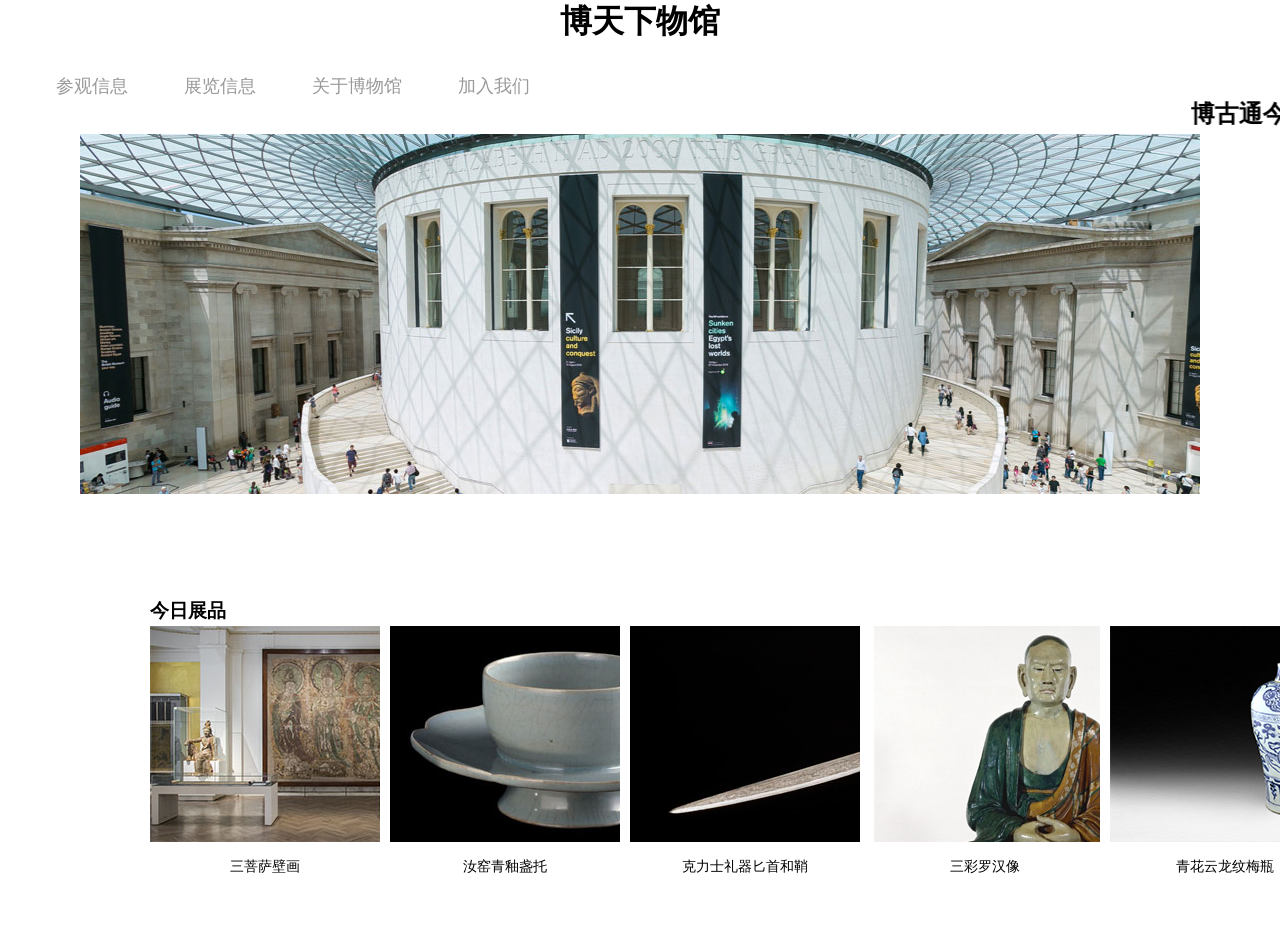
<file: index.html>
<!doctype html>
<html>
<head>
<meta charset="utf-8">
<title>无标题文档</title>
<link href="CSS样式/firstpage_css.css" rel="stylesheet" type="text/css">
</head>

<body>
<header>
<h1 align="center">博天下物馆</h1>

<div class="footer">
<ul class="cgxx">
<li><a href="fifthpage.html">参观信息</a></li>
<li><a href="#">展览信息</a></li>
<li><a href="#">关于博物馆</a></li>
<li><a href="fourthpage.html">加入我们</a></li>
</ul>
</div>

<marquee><h2>博古通今，融汇中西，天下物馆欢迎您！</h2></marquee>
<p align="center">
<img src="图片素材/banner02.jpg">
</p>
</header>


<div class="content">
<p align="center">
<h3>今日展品</h3>
<p></p>
<div class="item">
<div class="product">
<a href="secondpage.html"><img src="图片素材/08.jpg" alt=""></a>
<p class="name">三菩萨壁画</p>
</div>
<div class="info">
<p class="detail">此壁画描绘了三菩萨立像，各带有显著头光。</p>
</div>
</div>

<div class="item">
<div class="product">
<a href="#"><img  src="图片素材/02.jpg"alt=""></a>
<p class="name">汝窑青釉盏托</p>
</div>
<div class="info">
<p class="detail">盏托直口微敛，深弧腹，托盘呈五瓣葵花形，花瓣重叠，五曲带筋，施青釉，釉面有开片。</p>
</div>
</div>

<div class="item">
<div class="product">
<a href="thirdpage.html"><img src="图片素材/03.jpg"alt=""></a>
<p class="name">克力士礼器匕首和鞘</p>
</div>
<div class="info">
<p class="detail">这把精美的礼器匕首称为克力士（keris），是苏拉威西岛南部的布吉穆斯林制造的。</p>
</div>
</div>

<div class="item">
<div class="product">
<a href="#"><img src="图片素材/04.jpg"alt=""></a>
<p class="name">三彩罗汉像</p>
</div>
<div class="info">
<p class="detail">这尊真人大小的塑像为陶胎上敷三彩釉，表现的是佛陀的弟子之一。</p>
</div>
</div>

<div class="item">
<div class="product">
<a href="#"><img src="图片素材/05.jpg"alt=""></a>
<p class="name">青花云龙纹梅瓶</p>
</div>
<div class="info">
<p class="detail">这个青花瓷酒瓶，又称“梅瓶”，外壁以云龙纹为主体纹饰，上方为云肩纹，足部为仰莲瓣纹。</p>
</div>
</div>
</p>
</div>

</body>
</html>
</file>
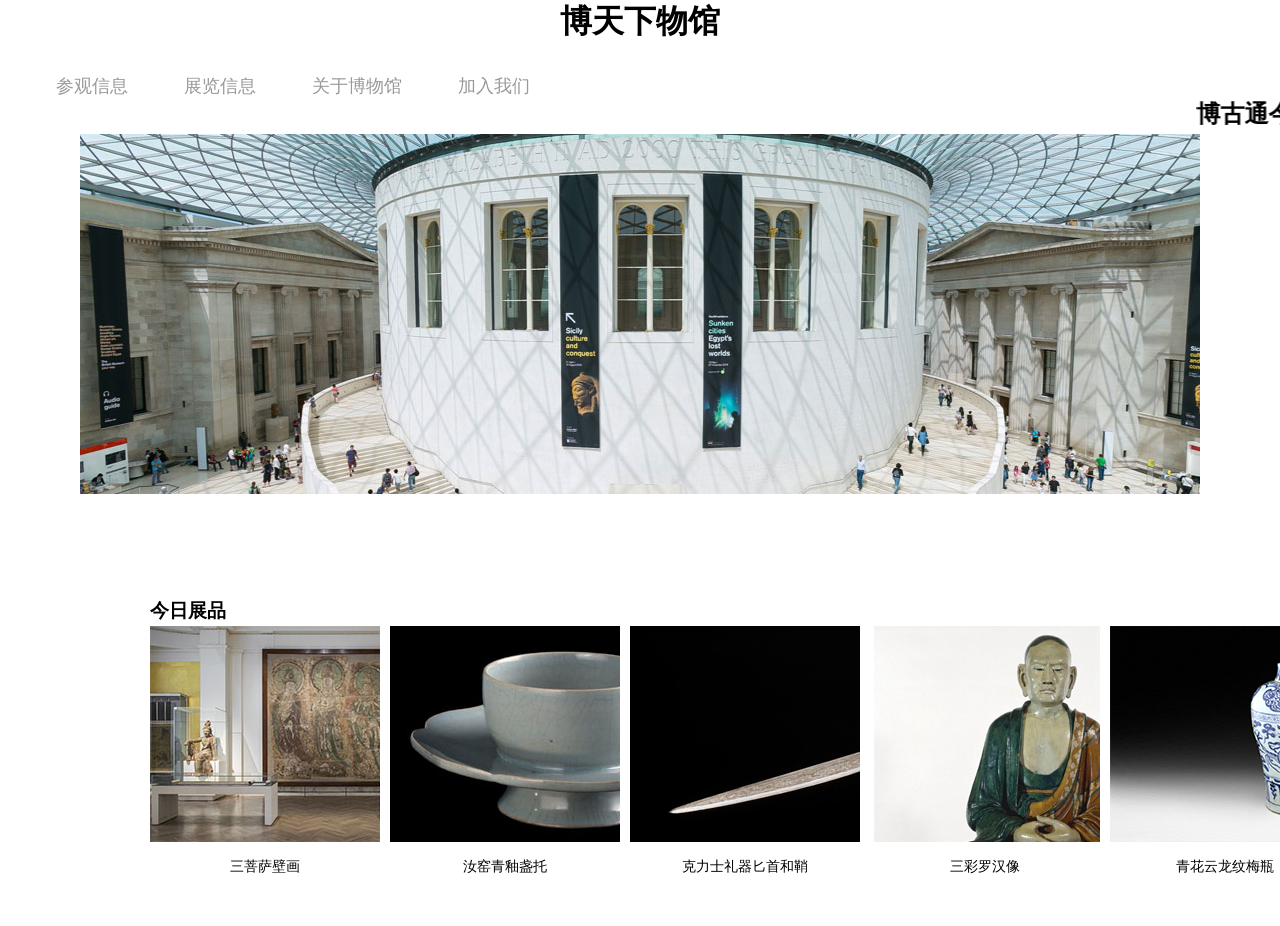
<file: html网页/index.html>
<!doctype html>
<html>
<head>
<meta charset="utf-8">
<title>无标题文档</title>
<link href="../CSS样式/firstpage_css.css" rel="stylesheet" type="text/css">
</head>

<body>
<header>
<h1 align="center">博天下物馆</h1>

<div class="footer">
<ul class="cgxx">
<li><a href="fifthpage.html">参观信息</a></li>
<li><a href="#">展览信息</a></li>
<li><a href="#">关于博物馆</a></li>
<li><a href="fourthpage.html">加入我们</a></li>
</ul>
</div>

<marquee><h2>博古通今，融汇中西，天下物馆欢迎您！</h2></marquee>
<p align="center">
<img src="../图片素材/banner02.jpg">
</p>
</header>


<div class="content">
<p align="center">
<h3>今日展品</h3>
<p></p>
<div class="item">
<div class="product">
<a href="secondpage.html"><img src="../图片素材/08.jpg" alt=""></a>
<p class="name">三菩萨壁画</p>
</div>
<div class="info">
<p class="detail">此壁画描绘了三菩萨立像，各带有显著头光。</p>
</div>
</div>

<div class="item">
<div class="product">
<a href="#"><img  src="../图片素材/02.jpg"alt=""></a>
<p class="name">汝窑青釉盏托</p>
</div>
<div class="info">
<p class="detail">盏托直口微敛，深弧腹，托盘呈五瓣葵花形，花瓣重叠，五曲带筋，施青釉，釉面有开片。</p>
</div>
</div>

<div class="item">
<div class="product">
<a href="thirdpage.html"><img src="../图片素材/03.jpg"alt=""></a>
<p class="name">克力士礼器匕首和鞘</p>
</div>
<div class="info">
<p class="detail">这把精美的礼器匕首称为克力士（keris），是苏拉威西岛南部的布吉穆斯林制造的。</p>
</div>
</div>

<div class="item">
<div class="product">
<a href="#"><img src="../图片素材/04.jpg"alt=""></a>
<p class="name">三彩罗汉像</p>
</div>
<div class="info">
<p class="detail">这尊真人大小的塑像为陶胎上敷三彩釉，表现的是佛陀的弟子之一。</p>
</div>
</div>

<div class="item">
<div class="product">
<a href="#"><img src="../图片素材/05.jpg"alt=""></a>
<p class="name">青花云龙纹梅瓶</p>
</div>
<div class="info">
<p class="detail">这个青花瓷酒瓶，又称“梅瓶”，外壁以云龙纹为主体纹饰，上方为云肩纹，足部为仰莲瓣纹。</p>
</div>
</div>
</p>
</div>

</body>
</html>
</file>
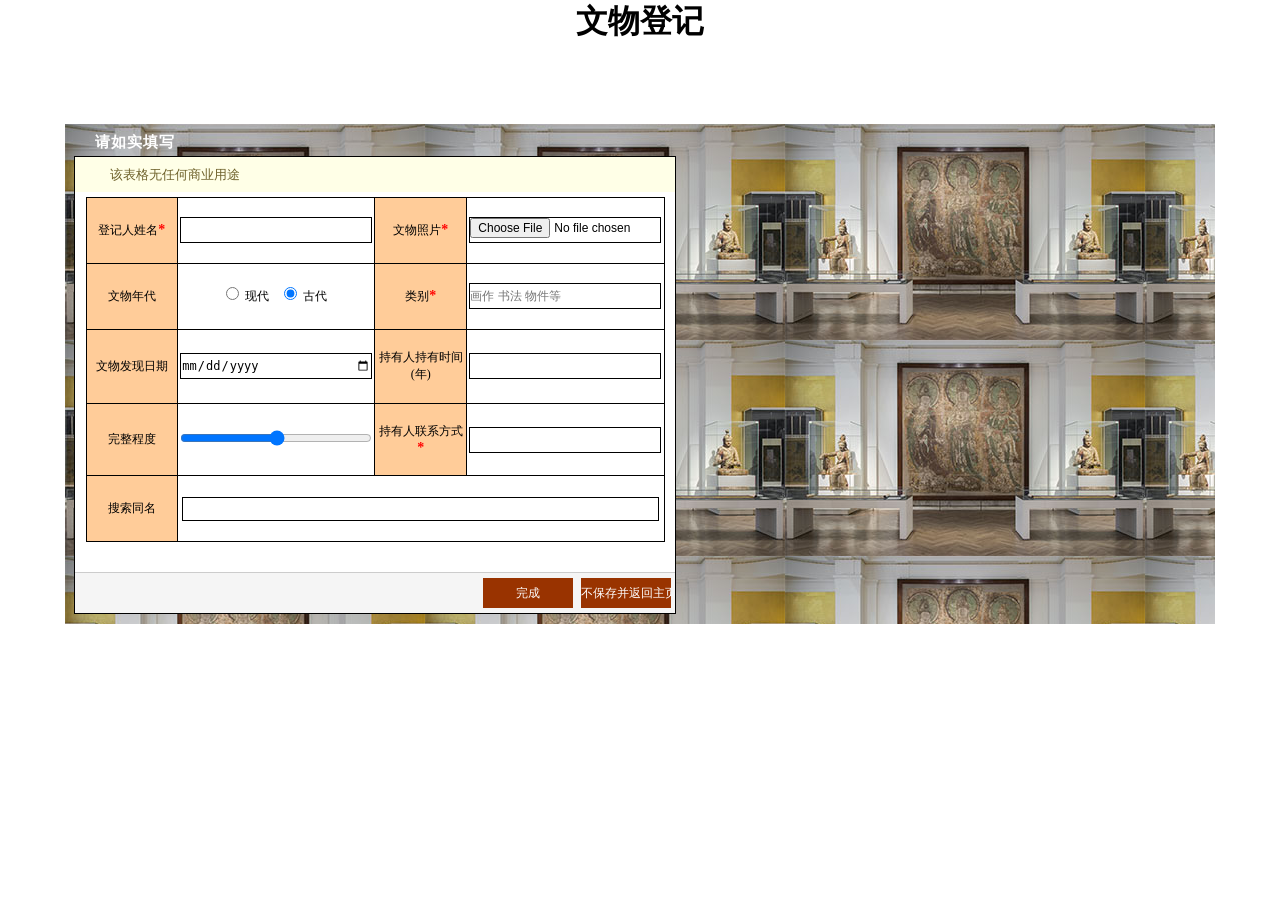
<file: fourthpage.html>
<!doctype html>
<html>
<head>
<meta charset="utf-8">
<title>文物登记</title>

<link href="CSS样式/fourthpage_css.css" rel="stylesheet" type="text/css">
</head>

<body>
<h1 align="center">文物登记</h1>
<div class="wrap">
<div class="header"><h3>请如实填写</h3></div>
<form name="register" class="register" method="post" action="firstpage.html" autocomplete="on">
<div class="title"><h5>该表格无任何商业用途</h5></div>
<div class="content">
<table width="579" height="345" border="0" cellpadding="0" cellspacing="1">
    
  <tr>
<td width="90" align="center" class="cols1">登记人姓名<span class="sign">*</span></td>
<td width="479" align="center" class="cols2"><input type="text" class="input1" required></td>
<td width="90" align="center" class="cols1">文物照片<span class="sign">*</span></td>
<td width="479" align="center" class="cols2"><input type="file" class="input1"></td>
</tr>

<tr>
<td align="center" class="cols1">文物年代</td>
<td align="center" class="cols2">
<input type="radio" name="gen" id="modern" checked>&nbsp;&nbsp;现代&nbsp;&nbsp;&nbsp;&nbsp;
<input type="radio" name="gen" id="old" checked>&nbsp;&nbsp;古代
</td>
<td align="center" class="cols1">类别<span class="sign">*</span></td>
<td align="center" class="cols2"><input type="text" class="input1" required placeholder="画作 书法 物件等"></td>
</tr>

<tr>
<td align="center" class="cols1">文物发现日期</td>
<td align="center" class="cols2"><input type="date" class="input1"></td>
<td align="center" class="cols1">持有人持有时间(年)</td>
<td align="center" class="cols2"><input type="number" class="input1" min="1" max="100"></td>
</tr>

<tr>
<td align="center" class="cols1">完整程度</td>
<td align="center" class="cols2"><input type="range" class="input1" min="1" max="100"></td>
<td align="center" class="cols1">持有人联系方式<span class="sign">*</span></td>
<td align="center" class="cols2"><input type="tel" class="input1"></td>
</tr>

<tr>
<td align="center" class="cols1">搜索同名</td>
<td colspan="3" align="center" class="cols2"><input type="search" class="input2"></td>
</tr>

</table>
</div>

<div class="bottom"><input type="submit" value="完成"><input type="button" value="不保存并返回主页"></div>
</form>
</div>
</body>
</html>
</file>
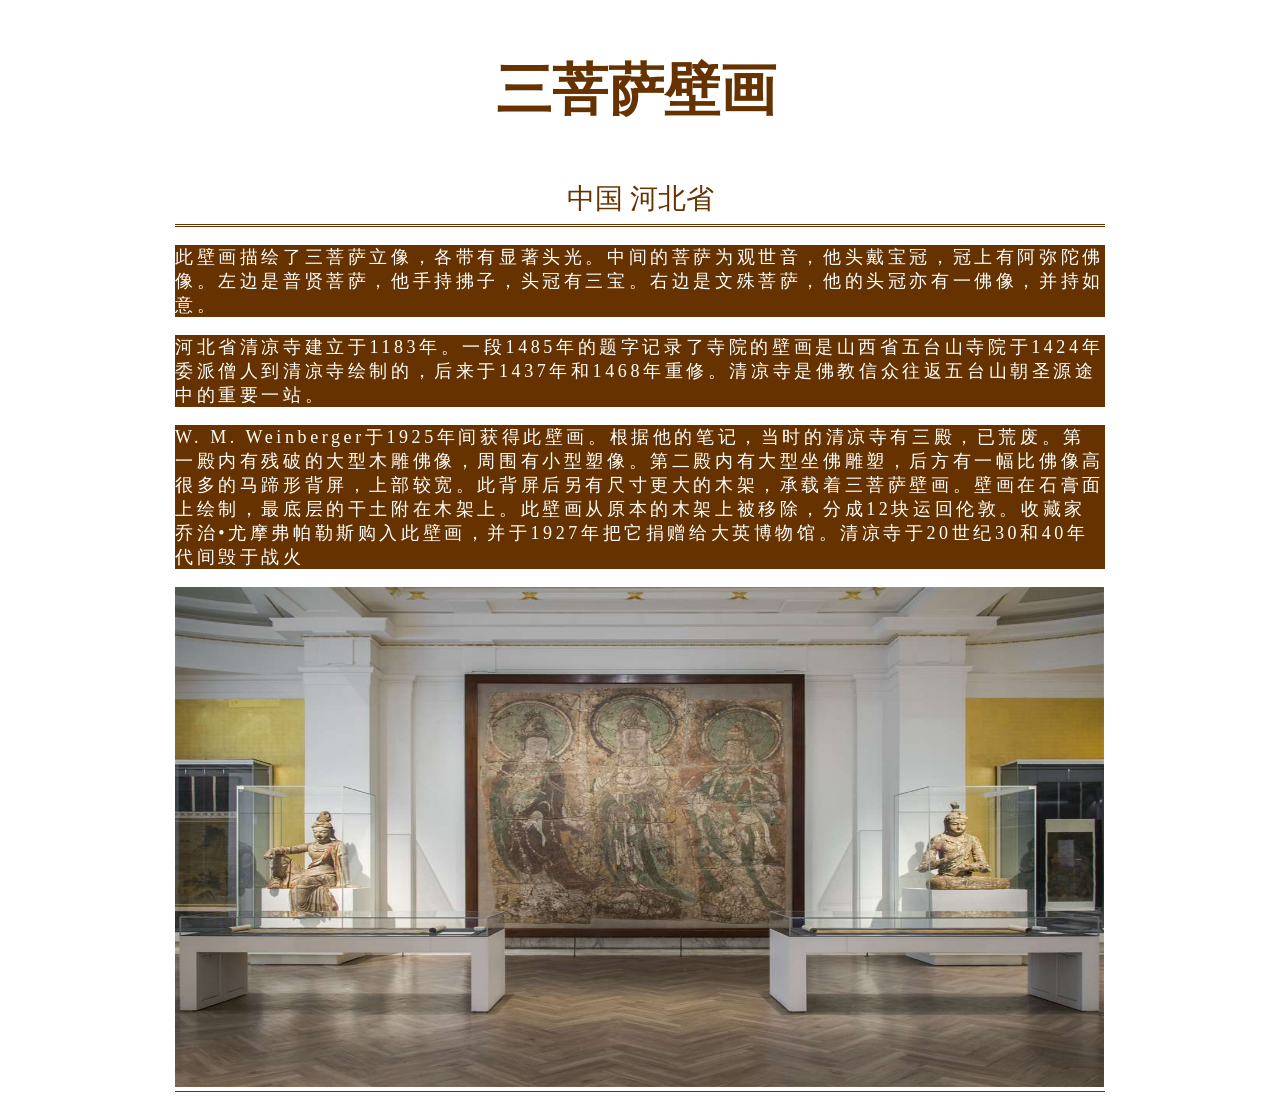
<file: secondpage.html>
<!doctype html>
<html>
<head>
<meta charset="utf-8">
<title>三菩萨壁画</title>
<link href="CSS样式/secondpage_css.css" rel="stylesheet" type="text/css">
</head>

<body>
<table width="930" border="0" align="center" cellpadding="0" cellspacing="0" class="table_border">
<tr>
<td width="922" height="166" align="center"> <span class="title"><a href="index.html">三菩萨壁画</a></span>
</td>
<td width="8" align="center">&nbsp;</td>
</tr>
<tr>
<td height="50" colspan="2" align="center" class="country">中国 河北省</td>
</tr>
<tr>
<td height="320" colspan="2" class="content">
  <p>此壁画描绘了三菩萨立像，各带有显著头光。中间的菩萨为观世音，他头戴宝冠，冠上有阿弥陀佛像。左边是普贤菩萨，他手持拂子，头冠有三宝。右边是文殊菩萨，他的头冠亦有一佛像，并持如意。</p>
  
  <p>河北省清凉寺建立于1183年。一段1485年的题字记录了寺院的壁画是山西省五台山寺院于1424年委派僧人到清凉寺绘制的，后来于1437年和1468年重修。清凉寺是佛教信众往返五台山朝圣源途中的重要一站。</p>
  
  <p>W. M. Weinberger于1925年间获得此壁画。根据他的笔记，当时的清凉寺有三殿，已荒废。第一殿内有残破的大型木雕佛像，周围有小型塑像。第二殿内有大型坐佛雕塑，后方有一幅比佛像高很多的马蹄形背屏，上部较宽。此背屏后另有尺寸更大的木架，承载着三菩萨壁画。壁画在石膏面上绘制，最底层的干土附在木架上。此壁画从原本的木架上被移除，分成12块运回伦敦。收藏家乔治•尤摩弗帕勒斯购入此壁画，并于1927年把它捐赠给大英博物馆。清凉寺于20世纪30和40年代间毁于战火</p>
  <img src="图片素材/1731110937.jpg" width="929" height="500px";>
</td>
</tr>
</table>
</body>
</html>
</file>
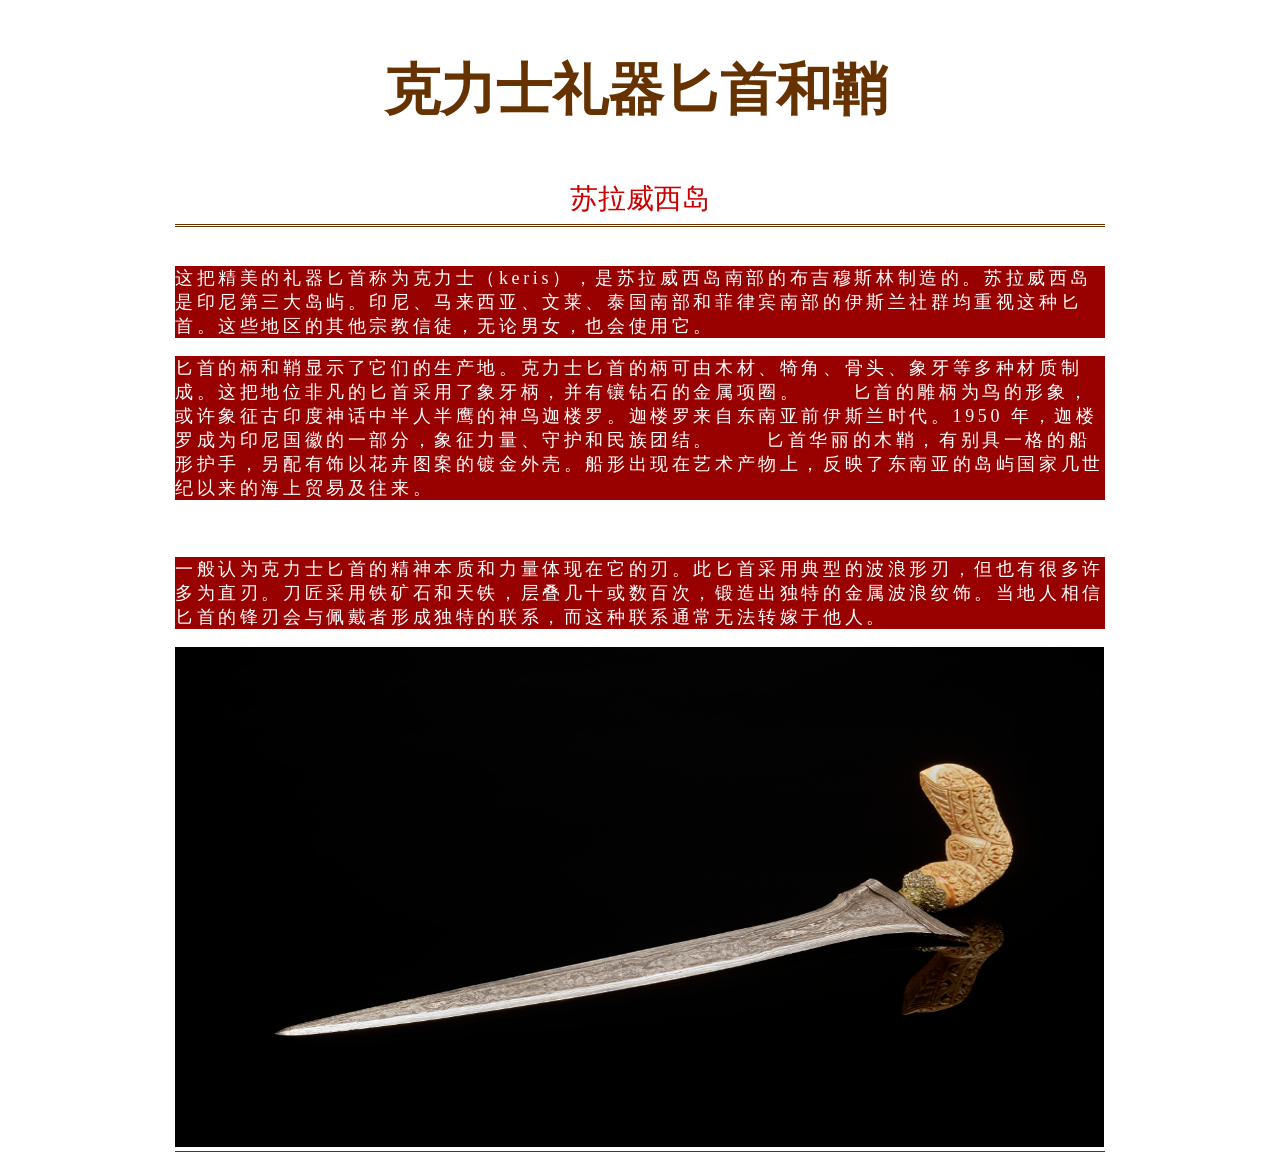
<file: thirdpage.html>
<!doctype html>
<html>
<head>
<meta charset="utf-8">
<title>无标题文档</title>
<link href="CSS样式/thirdpage_css.css" rel="stylesheet" type="text/css">
</head>

<body>
<table width="930" border="0" align="center" cellpadding="0" cellspacing="0" class="table_border">
<tr>
<td width="922" height="166" align="center"> <span class="title"><a href="index.html">克力士礼器匕首和鞘</a></span>
</td>
<td width="8" align="center">&nbsp;</td>
</tr>
<tr>
<td height="50" colspan="2" align="center" class="country">苏拉威西岛</td>
</tr>
<tr>
<td height="320" colspan="2" class="content">
　　<p>这把精美的礼器匕首称为克力士（keris），是苏拉威西岛南部的布吉穆斯林制造的。苏拉威西岛是印尼第三大岛屿。印尼、马来西亚、文莱、泰国南部和菲律宾南部的伊斯兰社群均重视这种匕首。这些地区的其他宗教信徒，无论男女，也会使用它。
　　<p>匕首的柄和鞘显示了它们的生产地。克力士匕首的柄可由木材、犄角、骨头、象牙等多种材质制成。这把地位非凡的匕首采用了象牙柄，并有镶钻石的金属项圈。
　　匕首的雕柄为鸟的形象，或许象征古印度神话中半人半鹰的神鸟迦楼罗。迦楼罗来自东南亚前伊斯兰时代。1950 年，迦楼罗成为印尼国徽的一部分，象征力量、守护和民族团结。
　　匕首华丽的木鞘，有别具一格的船形护手，另配有饰以花卉图案的镀金外壳。船形出现在艺术产物上，反映了东南亚的岛屿国家几世纪以来的海上贸易及往来。</p>
　　<p>一般认为克力士匕首的精神本质和力量体现在它的刃。此匕首采用典型的波浪形刃，但也有很多许多为直刃。刀匠采用铁矿石和天铁，层叠几十或数百次，锻造出独特的金属波浪纹饰。当地人相信匕首的锋刃会与佩戴者形成独特的联系，而这种联系通常无法转嫁于他人。</p>
  <img src="图片素材/0916289818.jpg" width="929" height="500px";>
</td>
</tr>
</table>
</body>
</html>
</file>
<file: CSS样式/firstpage_css.css>
@charset "utf-8";
/* CSS Document */
*{
	padding:0px;
	margin:0px;}
.content{
	width:100%;
	height:320px;
	margin-left:150px;
	margin-top:100px;}
.item{
	float:left;
	width:230px;
	height:300px;
	text-align:center;
	margin-right:10px;
	margin-top:2px;
	background-color:#fff;
	position:relative;
	top:0px;
	overflow:hidden;
	transition: all .5s;}
.item .info{
	position:absolute;
	bottom:-100px;
	width:100%;
	height:70px;
	background-color:#000;
	transition:all.5s;}
.item .product .name{
	font-size:14px;
	line-height:3em;}
.item .info .detail{
	margin-top:10px;
	color:#fff;
	font-size:12px;}
.item:hover{
	top:-3px;
	box-shadow:0 0 15px #999;
	cursor:pointer;}
.item:hover .info{
	bottom:0px;}
.footer{ 
    float:left;}
.EN{ 
    font-size:16px; 
	line-height:18px; 
	text-align:right; 
	display:block;}
.EN a{
	text-decoration:none;
	font-size:18px;
	color: #000;}
ul.cgxx{ 
    margin-top:30px;}
ul.cgxx li{ 
    float:left; 
	display:inline-block; 
	margin-left:56px;}
ul.cgxx li a{ 
    font-size:18px; 
	list-style:18px; 
	color:#999;
	text-decoration:none;}
ul.cgxx li a:hovor{ 
    text-decoration:underline; 
	color:#333;}
</file>
<file: CSS样式/fourthpage_css.css>
@charset "utf-8";
/* CSS Document */
*{
	padding:0px;
	margin:0px;
	border:0px;}
h1{
	font-family:"方正姚体";}
.wrap{
	width:1150px;
	height:500px;
	margin:80px auto;
	background:url(../%E5%9B%BE%E7%89%87%E7%B4%A0%E6%9D%90/08.jpg);}
.register{
	width:600px;
	height:456px;
	background:#fff;
	border:1px solid #000;
	margin:2px 9px 0px 9px;
	position:relative;}
.header{
	height:30px;}
.header h3{
	font-size:15px;
	padding-left:30px;
	padding-top:9px;
	letter-spacing:1px;
	font-family:"方正姚体";
	color:#FFF;}
.title{
	width:100%;
	height:35px;
	background:#ffffe7;}
.title h5{
	color:#6f622b;
	font-weight:normal;
	font-family:"方正姚体";
	padding-left:35px;
	padding-top:9px;}
.content{
	width:600px;
	height:350px;}
.content table{
	background: #000;
	margin:5px auto;}
.cols1{
	background:#FC9;
	width:90px;
	height:30px;
	font-size:12px;
	font-family:"方正姚体";}
.cols2{
	background:#fff;
	width:195px;
	font-size:12px;}
.input1{
	height:24px;
	width:190px;
	border:1px solid #000;
	font-size:12px;}
.input2{
	height:24px;
	width:477px;
	border:1px solid #000;}
.sign{
	color:#F00;
	font-size:14px;
	font-weight:bold;}
.bottom{
	width:100%;
	height:40px;
	position:absolute;
	bottom:0px;
	background:#f5f5f5;
	border-top:1px solid #ccc;
	text-align:right;}
.bottom input{
	width:90px;
	height:30px;
	font-size:12px;
	background:#930;
	color:#fff;
	margin:5px 4px 2px;}
.bottom input:hover{
	cursor:pointer;}
</file>
<file: CSS样式/secondpage_css.css>
@charset "utf-8";
/* CSS Document */
.table_border{
	border-bottom:1px solid #663300;}
.title{
	font-family:"方正姚体";
	font-size:56px;
	font-weight:bold;
	color:#663300;}
.country{
	font-family: "方正姚体";
	font-size:28px;
	color:#663300;
	line-height:1.5em;
	border-bottom-width:3px;
	border-bottom-style:double;
	border-bottom-color:#663300;}
table td.content p{
	font-family: "楷体";
	font-size:18px;
	font-style:normal;
	font-weight:lighter;
	color: #FFF;
	letter-spacing:0.2em;
	background-color:#663300;}
table td a{
	text-decoration:none;
	color:#663300;}
</file>
<file: CSS样式/thirdpage_css.css>
@charset "utf-8";
/* CSS Document */
.table_border{
	border-bottom:1px solid #663300;}
.title{
	font-family: "方正姚体";
	font-size:56px;
	font-weight:bold;
	color:#000}
.country{
	font-family: "方正姚体";
	font-size:28px;
	color:#C00;
	line-height:1.5em;
	border-bottom-width:3px;
	border-bottom-style:double;
	border-bottom-color:#663300;}
table td.content p{
	font-family: "楷体";
	font-size:18px;
	font-style:normal;
	font-weight:lighter;
	color: #FFF;
	letter-spacing:0.2em;
	background-color:#900;}
table td a{
	text-decoration:none;
	color:#663300;}
</file>
